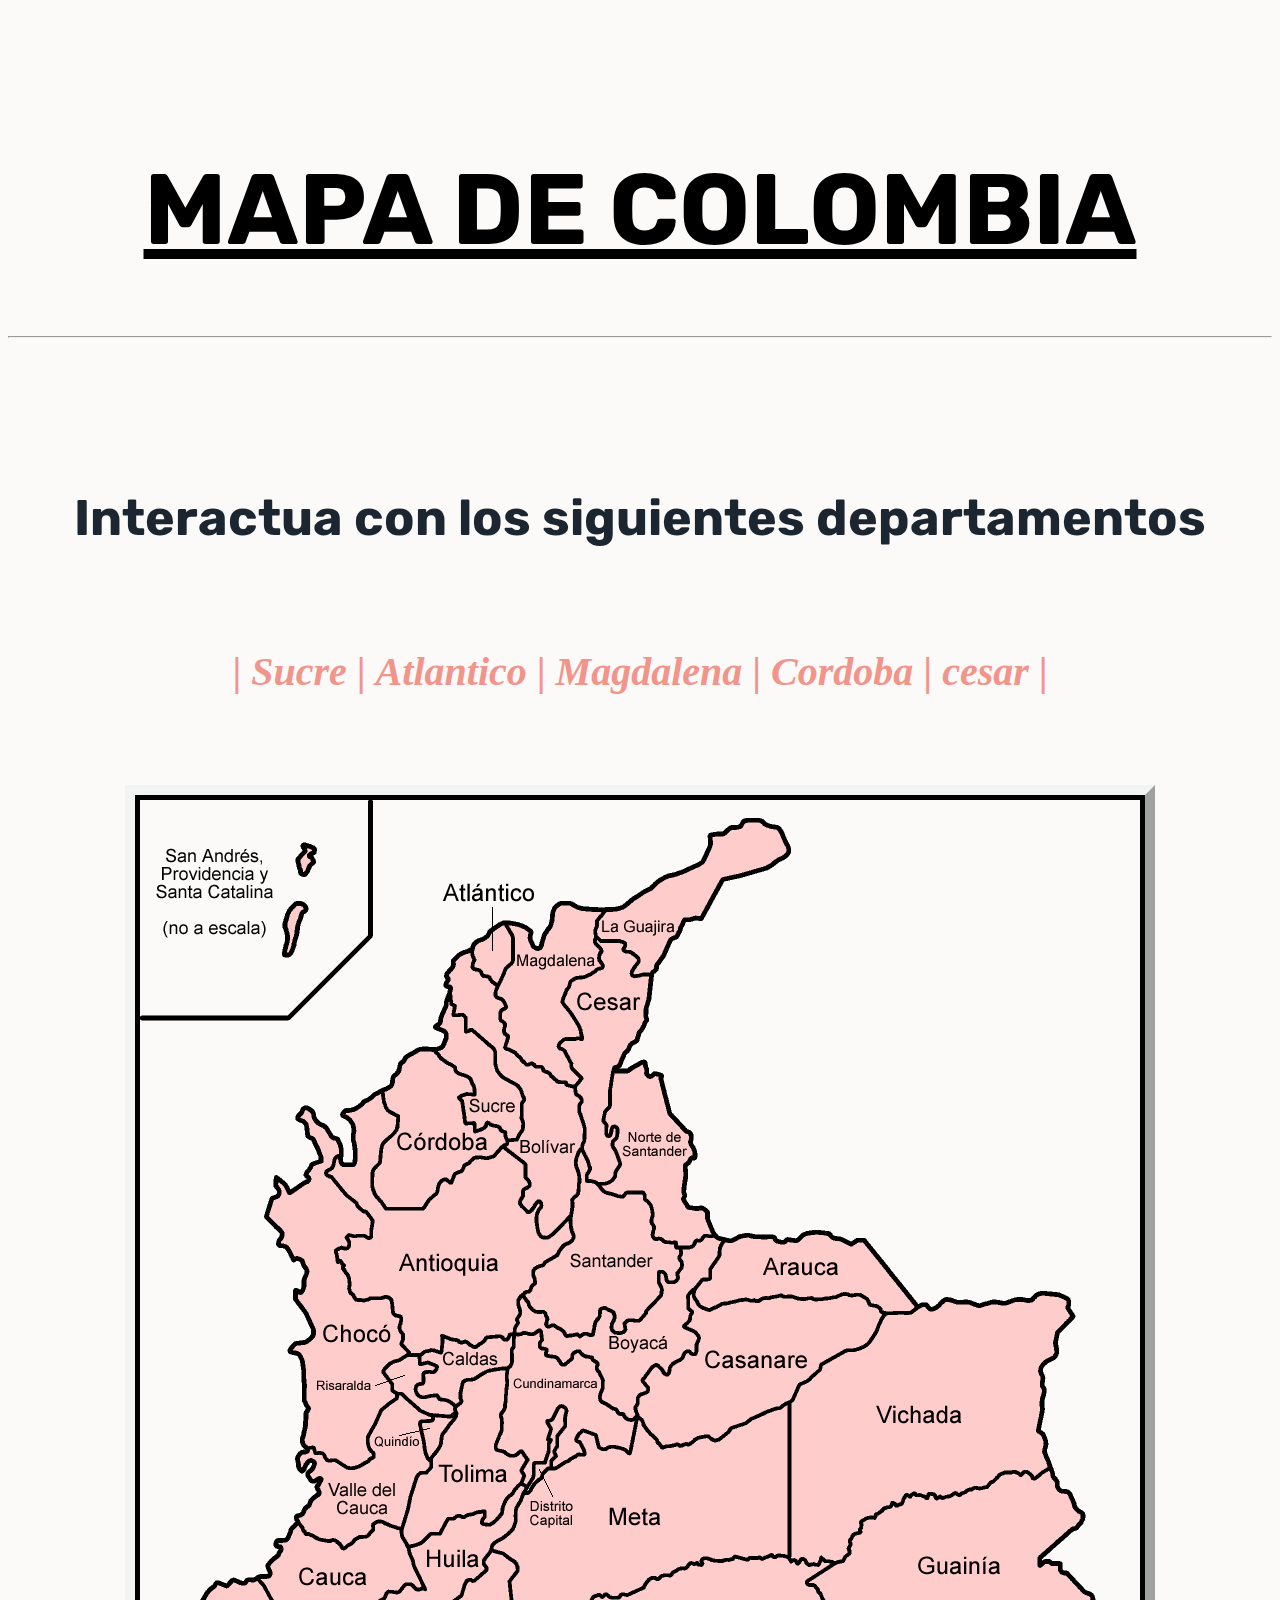
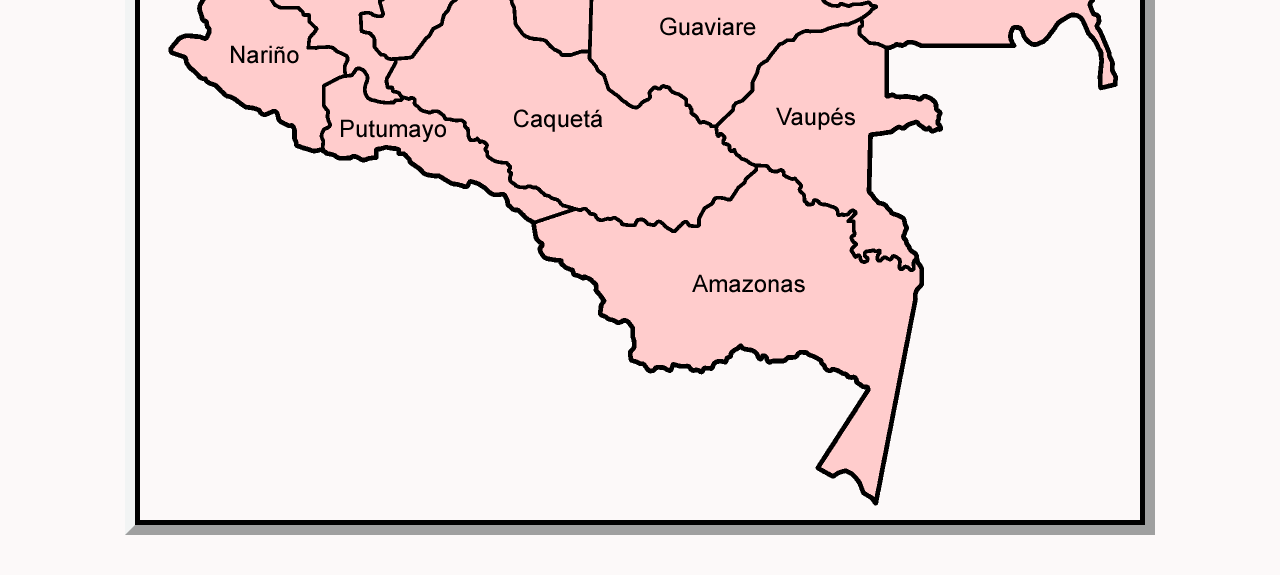
<file: MapaColombia/index.html>
<!DOCTYPE html>
<html lang="en">
<head>
    <meta charset="UTF-8">
    <meta name="viewport" content="width=device-width, initial-scale=1.0">
    <title>Document</title>
    <link rel="stylesheet" href="css/style.css">
</head>
<body>
    <h1><u>MAPA DE COLOMBIA</u></h1>
    <hr>
    <h2>Interactua con los siguientes departamentos</h2>
    <h3>| <em>Sucre</em> | <em>Atlantico</em> | <em>Magdalena</em> | <em>Cordoba</em> | <em>cesar</em> | </em></>
    <center><img class="mapa" src="imagenes/Colombia_departments_spanish.png" usemap="#image-map"></center>
    <map name="image-map">
        <area target="_blank" alt="magdalena" title="magdalena" href="magdalena.html" coords="365,120,387,129,400,150,411,129,420,105,437,106,459,111,455,122,455,136,461,147,459,161,461,168,451,173,437,176,428,188,422,197,427,208,435,221,441,237,430,240,418,243,424,259,440,282,429,282,412,274,397,263,386,263,378,255,367,243,366,220,362,214,362,198,360,186,372,165,373,142" shape="poly">
        <area target="_blank" alt="cesar" title="cesar" href="cesar.html" coords="466,142,462,159,465,168,453,178,444,182,436,184,429,200,439,212,443,224,445,239,438,241,424,245,435,259,443,275,439,288,442,297,444,306,445,318,448,329,448,343,445,354,453,367,448,378,460,382,471,374,478,362,471,342,478,330,465,335,465,323,467,311,469,296,473,274,481,262,489,244,498,236,506,213,506,185,507,175,492,177,495,159,484,149,479,143" shape="poly">
        <area target="_blank" alt="sucre" title="sucre" href="sucre.html" coords="311,194,300,216,301,229,308,246,300,254,307,259,321,268,330,272,338,289,336,297,324,297,329,315,338,323,350,321,362,325,375,335,382,326,379,311,385,297,370,283,356,274,355,257,349,244,335,231,325,236,327,217,315,217,316,206" shape="poly">
        <area target="_blank" alt="cordoba" title="cordoba" href="cordoba.html" coords="297,253,279,252,266,254,260,270,250,283,246,297,257,311,259,328,247,340,244,361,236,375,236,386,242,400,254,405,267,407,285,407,295,390,302,378,311,377,326,363,351,352,365,343,359,330,347,329,334,329,321,321,320,298,332,293,326,278,312,267,303,258" shape="poly">
        <area target="_blank" alt="atlantico" title="atlantico" href="atlantico.html" coords="362,123,356,126,350,133,339,141,334,152,336,169,349,177,355,180,362,166,371,155,370,140" shape="poly">
    </map>
    
</body>
</html>
</file>
<file: MapaColombia/css/style.css>
@import url('https://fonts.googleapis.com/css2?family=Rubik:ital,wght@0,300..900;1,300..900&display=swap');
body{
    background-color:#fcf9f9;
}
h1{
    text-align: center;
    font-size: 100px;
    font-family: "Rubik", sans-serif;
    margin-top: 150px;
}
h2{
    text-align: center;
    font-size: 50px;
    font-family: "Rubik", sans-serif;
    margin-top: 150px;
    color: #1b2631;
}
.mapa{
    text-align: center;
    margin-top: 100px;
    border: solid 5px #000;
    outline: 10px outset #f2f4f4;
}
h3{
    text-align: center;
    font-size: 40px;
    margin-top: 100px;
    color: #f1948a;
}
</file>
